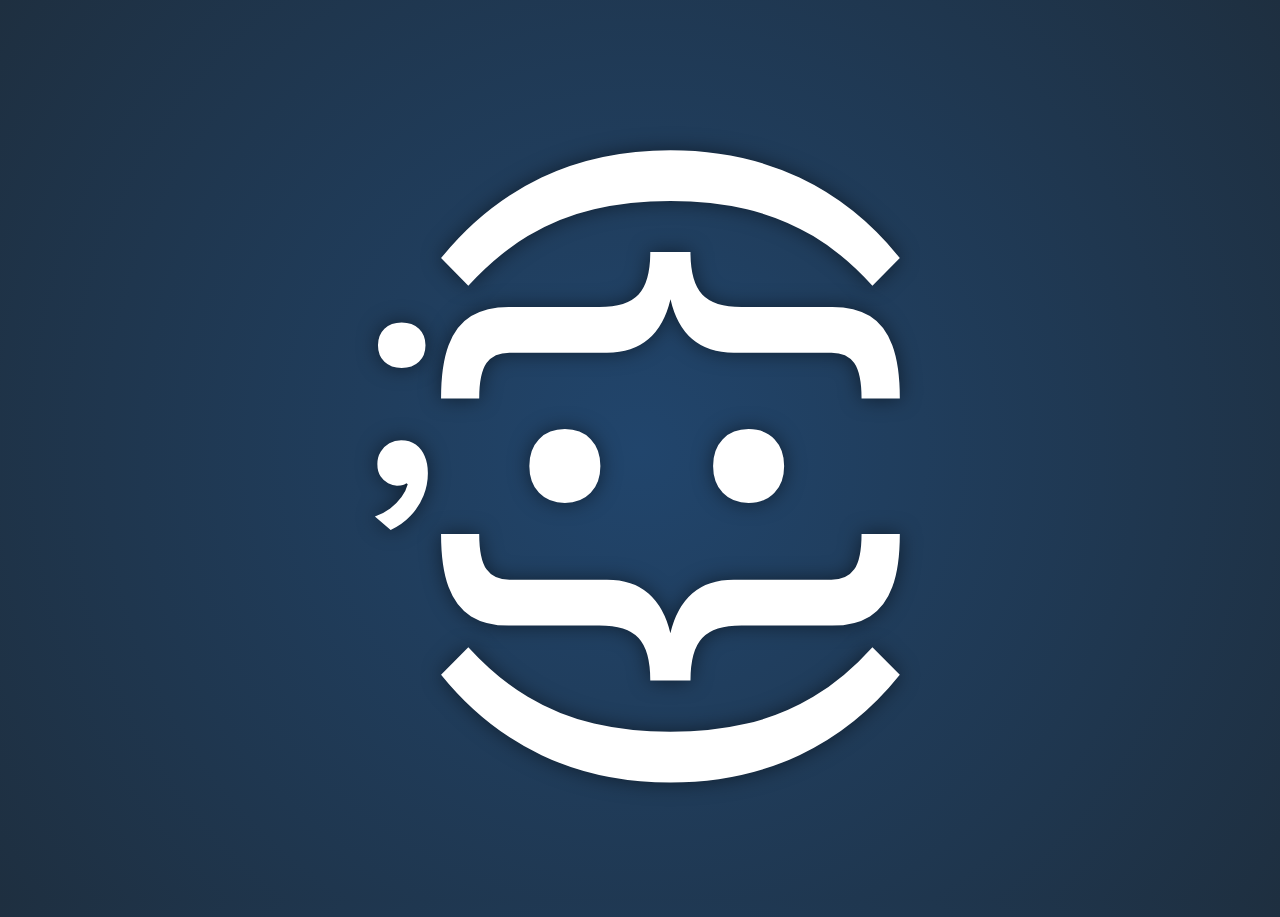
<file: html/index.html>
<!DOCTYPE html>
<html>
<head>
	<title>Jade Pennig :: Senior Web Engineer</title>
	<link rel="stylesheet" type="text/css" href="assets/site.css" />
	<link href="https://fonts.googleapis.com/css?family=Work+Sans" rel="stylesheet" />
</head>
<body>

<section class="logo">
	<span class="mask-top">(</span>
	<span class="brow">{</span>
	<span class="eyes">:</span>
	<span class="mask-mouth">}</span>
	<span class="mask-bottom">)</span>
	<span class="mask-knot">;</span>
</section>


<script type="text/javascript" src="assets/site.js"></script>

</body>
</html>
</file>
<file: html/assets/site.css>
* {
	padding: 0; margin: 0;
	box-sizing: border-box;
}

html,
body {
	height: 100%;
}

body {
	font-family: 'Baloo Bhai', sans-serif;
	background: radial-gradient(circle, #21456c, #1e2f40);
	position: relative;
	overflow: hidden;
	cursor: default;
}

.logo {
	font-family: 'Work Sans', 'Helvetica Neue', sans-serif;
	font-weight: 500;
	font-size: 0;
	white-space: nowrap;
	color: white;
	text-shadow: 0 0 20px rgba(0,0,0,0.5);
	text-indent: .014rem;

	height: 1rem;
	width: 1rem;
	vertical-align: top;

	position: absolute;
	top: 50%; left: 50%;
	margin: -0.5rem 0 0 0.5rem;

	transform: rotate(90deg);
	transform-origin: 0 0;

	-webkit-transform: rotate(90deg);
	-webkit-transform-origin: 0 0;

	-moz-transform: rotate(90deg);
	-moz-transform-origin: 0 0;
}

.logo > span {
	font-size: 0.7rem;
	display: inline-block;
	position: relative;
}

.mask-top {

}

.brow {
	margin-left: -0.1rem;
}

.eyes {
	margin-left: -0.05rem;
	top: -0.02rem;
}

.mask-mouth {
	margin-left: -0.05rem;
}

.mask-bottom {
	margin-left: -0.1rem;
}


span.mask-knot {
	font-size: 0.45rem;

	transform: rotate(90deg);
	-webkit-transform: rotate(-90deg);
	-moz-transform: rotate(90deg);

	top: .35rem;
	left: -.7rem;
}
</file>
